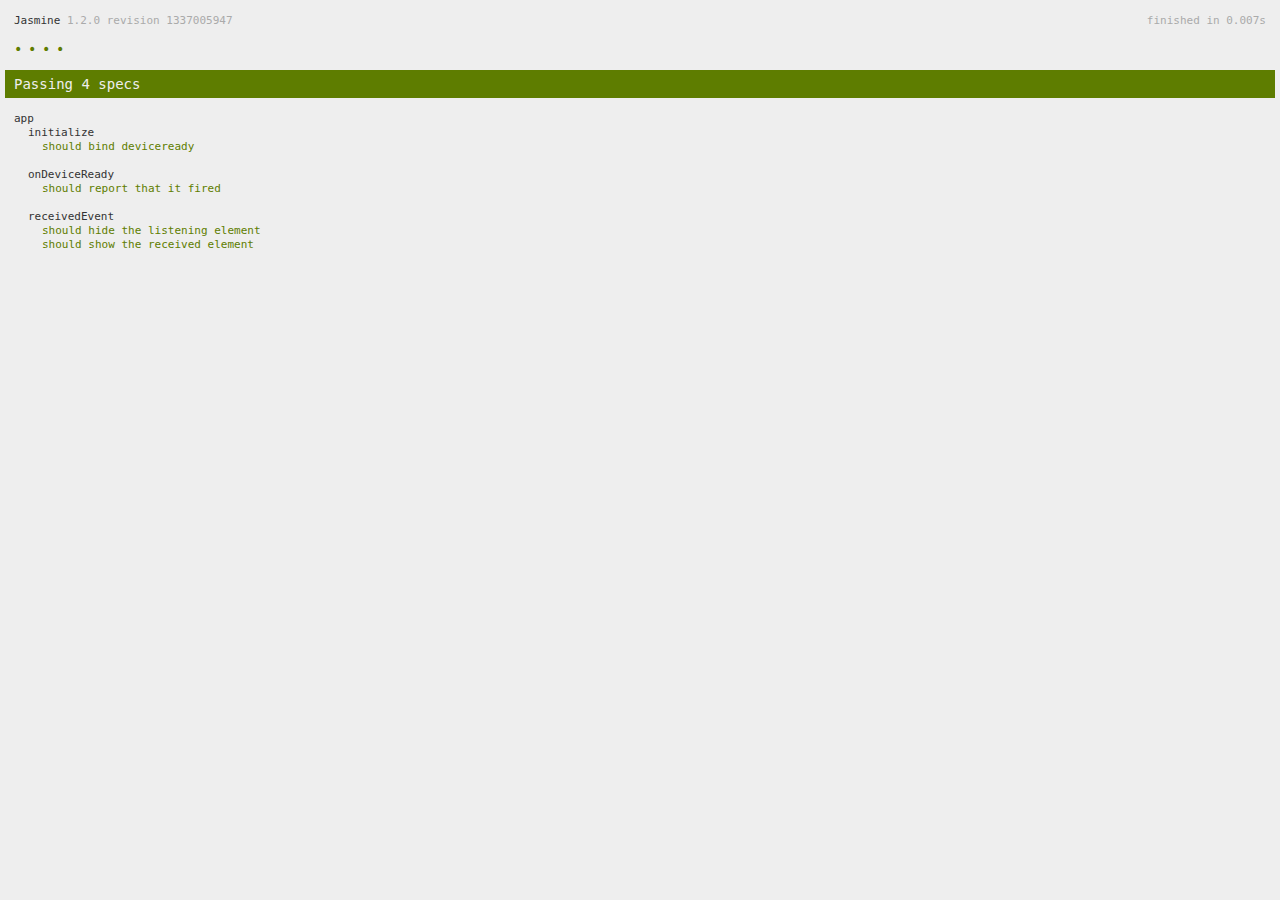
<file: spec.html>
<!DOCTYPE html>
<!--
    Licensed to the Apache Software Foundation (ASF) under one
    or more contributor license agreements.  See the NOTICE file
    distributed with this work for additional information
    regarding copyright ownership.  The ASF licenses this file
    to you under the Apache License, Version 2.0 (the
    "License"); you may not use this file except in compliance
    with the License.  You may obtain a copy of the License at

    http://www.apache.org/licenses/LICENSE-2.0

    Unless required by applicable law or agreed to in writing,
    software distributed under the License is distributed on an
    "AS IS" BASIS, WITHOUT WARRANTIES OR CONDITIONS OF ANY
     KIND, either express or implied.  See the License for the
    specific language governing permissions and limitations
    under the License.
-->
<html>
    <head>
        <title>Jasmine Spec Runner</title>

        <!-- jasmine source -->
        <link rel="shortcut icon" type="image/png" href="spec/lib/jasmine-1.2.0/jasmine_favicon.png">
        <link rel="stylesheet" type="text/css" href="spec/lib/jasmine-1.2.0/jasmine.css">
        <script type="text/javascript" src="spec/lib/jasmine-1.2.0/jasmine.js"></script>
        <script type="text/javascript" src="spec/lib/jasmine-1.2.0/jasmine-html.js"></script>

        <!-- include source files here... -->
        <script type="text/javascript" src="js/index.js"></script>

        <!-- include spec files here... -->
        <script type="text/javascript" src="spec/helper.js"></script>
        <script type="text/javascript" src="spec/index.js"></script>

        <script type="text/javascript">
            (function() {
                var jasmineEnv = jasmine.getEnv();
                jasmineEnv.updateInterval = 1000;

                var htmlReporter = new jasmine.HtmlReporter();

                jasmineEnv.addReporter(htmlReporter);

                jasmineEnv.specFilter = function(spec) {
                    return htmlReporter.specFilter(spec);
                };

                var currentWindowOnload = window.onload;

                window.onload = function() {
                    if (currentWindowOnload) {
                        currentWindowOnload();
                    }
                    execJasmine();
                };

                function execJasmine() {
                    jasmineEnv.execute();
                }
            })();
        </script>
    </head>
    <body>
        <div id="stage" style="display:none;"></div>
    </body>
</html>
</file>
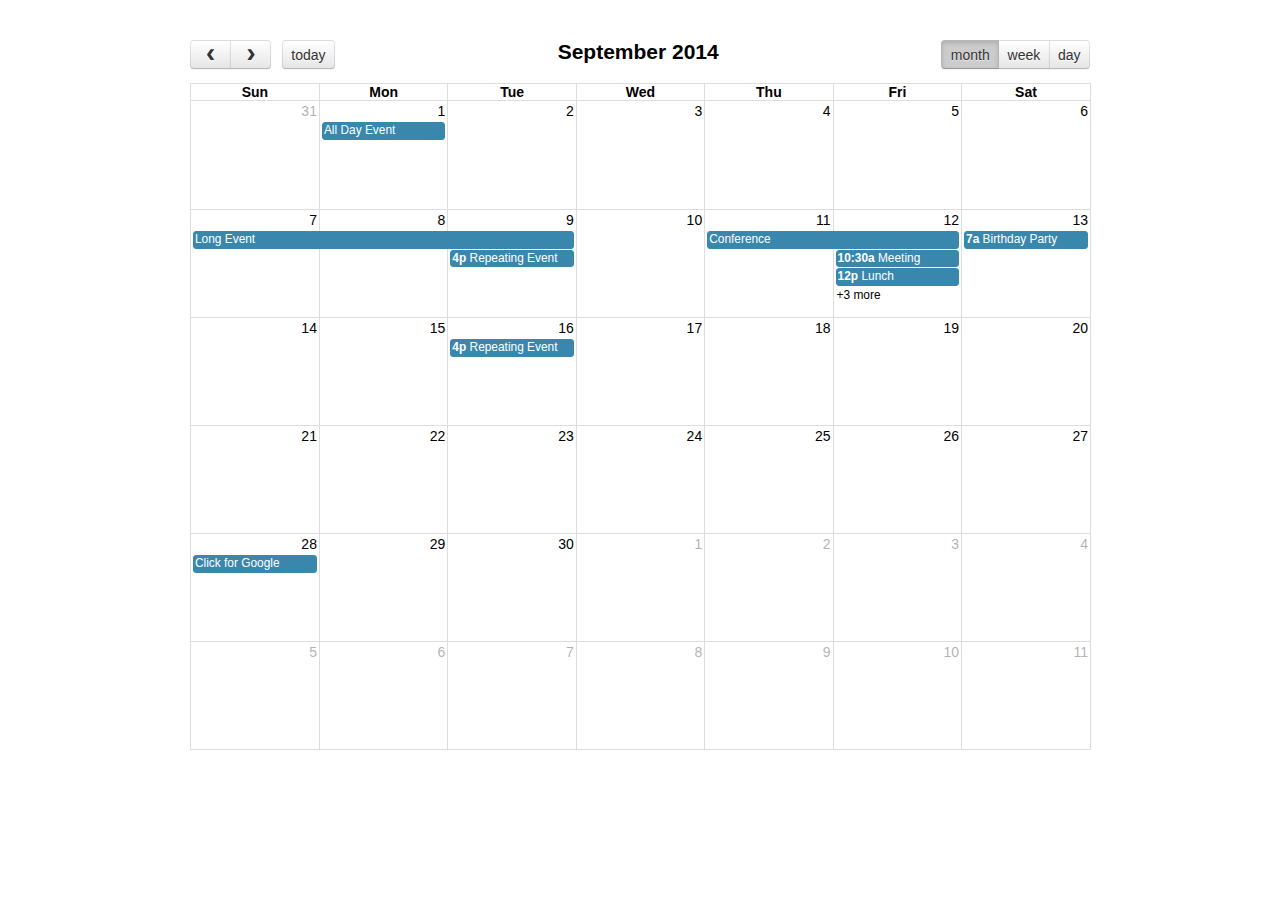
<file: global/plugins/fullcalendar/demos/agenda-views.html>
<!DOCTYPE html>
<html>
<head>
<meta charset='utf-8' />
<link href='../fullcalendar.css' rel='stylesheet' />
<link href='../fullcalendar.print.css' rel='stylesheet' media='print' />
<script src='../lib/moment.min.js'></script>
<script src='../lib/jquery.min.js'></script>
<script src='../fullcalendar.min.js'></script>
<script>

	$(document).ready(function() {
		
		$('#calendar').fullCalendar({
			header: {
				left: 'prev,next today',
				center: 'title',
				right: 'month,agendaWeek,agendaDay'
			},
			defaultDate: '2014-09-12',
			editable: true,
			eventLimit: true, // allow "more" link when too many events
			events: [
				{
					title: 'All Day Event',
					start: '2014-09-01'
				},
				{
					title: 'Long Event',
					start: '2014-09-07',
					end: '2014-09-10'
				},
				{
					id: 999,
					title: 'Repeating Event',
					start: '2014-09-09T16:00:00'
				},
				{
					id: 999,
					title: 'Repeating Event',
					start: '2014-09-16T16:00:00'
				},
				{
					title: 'Conference',
					start: '2014-09-11',
					end: '2014-09-13'
				},
				{
					title: 'Meeting',
					start: '2014-09-12T10:30:00',
					end: '2014-09-12T12:30:00'
				},
				{
					title: 'Lunch',
					start: '2014-09-12T12:00:00'
				},
				{
					title: 'Meeting',
					start: '2014-09-12T14:30:00'
				},
				{
					title: 'Happy Hour',
					start: '2014-09-12T17:30:00'
				},
				{
					title: 'Dinner',
					start: '2014-09-12T20:00:00'
				},
				{
					title: 'Birthday Party',
					start: '2014-09-13T07:00:00'
				},
				{
					title: 'Click for Google',
					url: 'http://google.com/',
					start: '2014-09-28'
				}
			]
		});
		
	});

</script>
<style>

	body {
		margin: 40px 10px;
		padding: 0;
		font-family: "Lucida Grande",Helvetica,Arial,Verdana,sans-serif;
		font-size: 14px;
	}

	#calendar {
		max-width: 900px;
		margin: 0 auto;
	}

</style>
</head>
<body>

	<div id='calendar'></div>

</body>
</html>
</file>
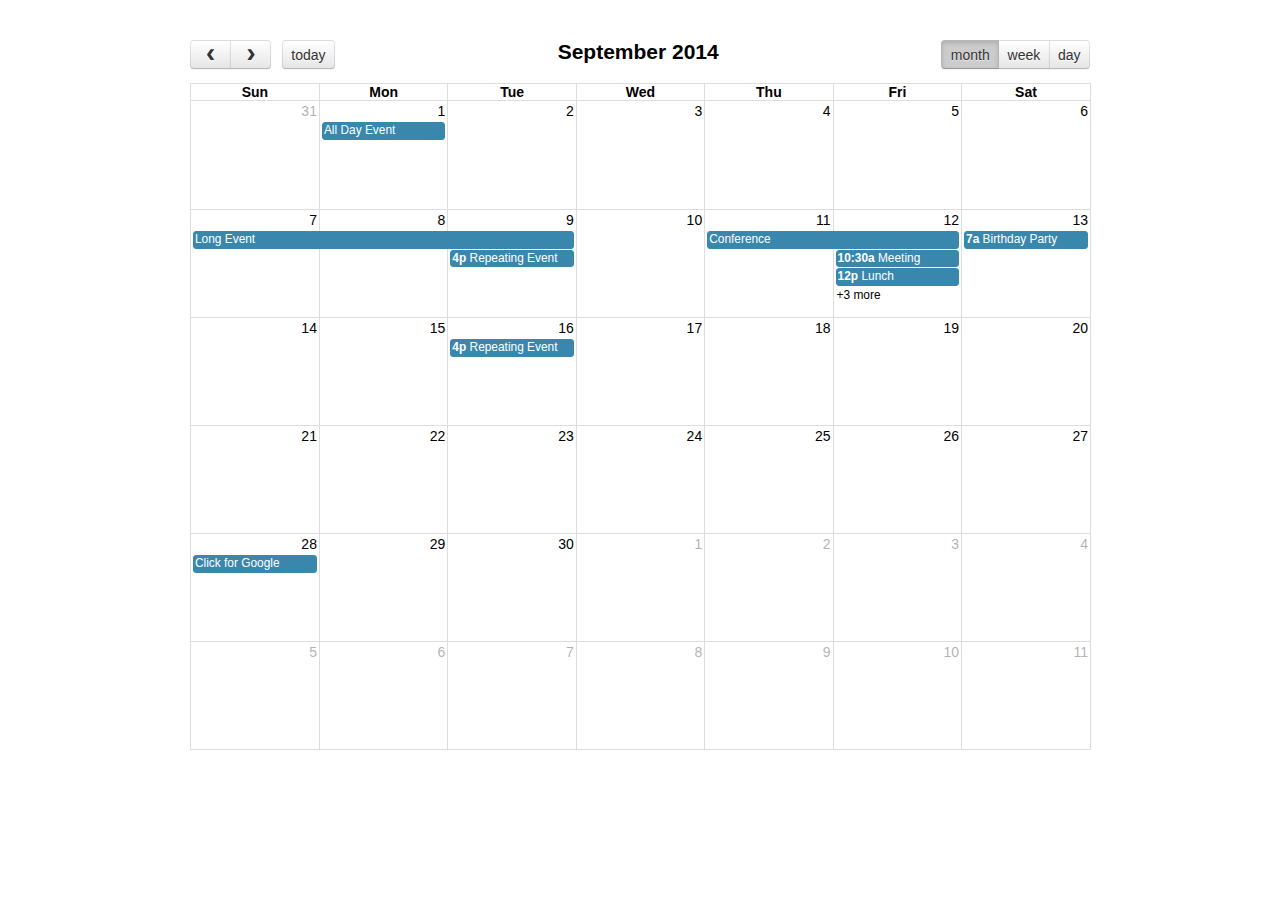
<file: global/plugins/fullcalendar/demos/basic-views.html>
<!DOCTYPE html>
<html>
<head>
<meta charset='utf-8' />
<link href='../fullcalendar.css' rel='stylesheet' />
<link href='../fullcalendar.print.css' rel='stylesheet' media='print' />
<script src='../lib/moment.min.js'></script>
<script src='../lib/jquery.min.js'></script>
<script src='../fullcalendar.min.js'></script>
<script>

	$(document).ready(function() {
		
		$('#calendar').fullCalendar({
			header: {
				left: 'prev,next today',
				center: 'title',
				right: 'month,basicWeek,basicDay'
			},
			defaultDate: '2014-09-12',
			editable: true,
			eventLimit: true, // allow "more" link when too many events
			events: [
				{
					title: 'All Day Event',
					start: '2014-09-01'
				},
				{
					title: 'Long Event',
					start: '2014-09-07',
					end: '2014-09-10'
				},
				{
					id: 999,
					title: 'Repeating Event',
					start: '2014-09-09T16:00:00'
				},
				{
					id: 999,
					title: 'Repeating Event',
					start: '2014-09-16T16:00:00'
				},
				{
					title: 'Conference',
					start: '2014-09-11',
					end: '2014-09-13'
				},
				{
					title: 'Meeting',
					start: '2014-09-12T10:30:00',
					end: '2014-09-12T12:30:00'
				},
				{
					title: 'Lunch',
					start: '2014-09-12T12:00:00'
				},
				{
					title: 'Meeting',
					start: '2014-09-12T14:30:00'
				},
				{
					title: 'Happy Hour',
					start: '2014-09-12T17:30:00'
				},
				{
					title: 'Dinner',
					start: '2014-09-12T20:00:00'
				},
				{
					title: 'Birthday Party',
					start: '2014-09-13T07:00:00'
				},
				{
					title: 'Click for Google',
					url: 'http://google.com/',
					start: '2014-09-28'
				}
			]
		});
		
	});

</script>
<style>

	body {
		margin: 40px 10px;
		padding: 0;
		font-family: "Lucida Grande",Helvetica,Arial,Verdana,sans-serif;
		font-size: 14px;
	}

	#calendar {
		max-width: 900px;
		margin: 0 auto;
	}

</style>
</head>
<body>

	<div id='calendar'></div>

</body>
</html>
</file>
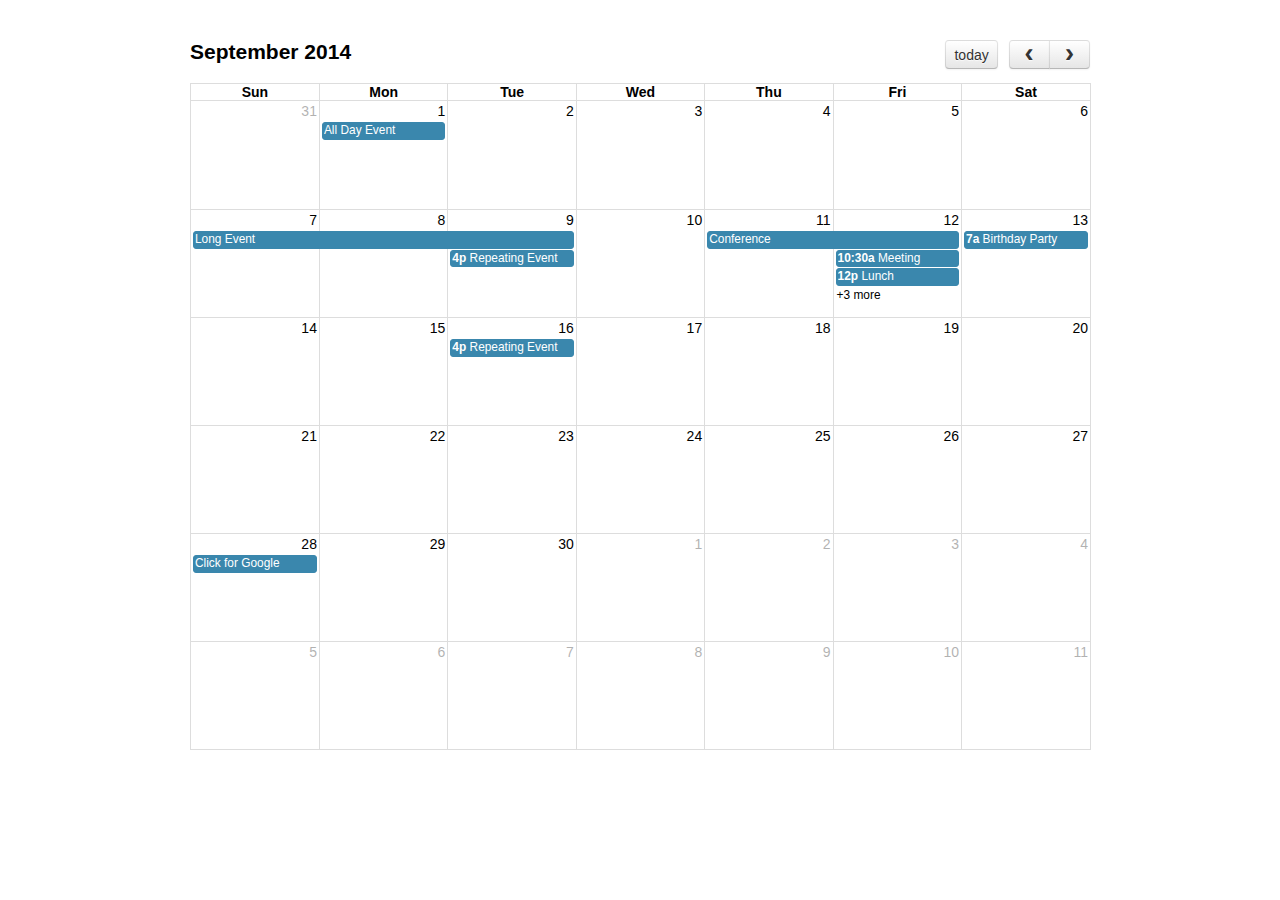
<file: global/plugins/fullcalendar/demos/default.html>
<!DOCTYPE html>
<html>
<head>
<meta charset='utf-8' />
<link href='../fullcalendar.css' rel='stylesheet' />
<link href='../fullcalendar.print.css' rel='stylesheet' media='print' />
<script src='../lib/moment.min.js'></script>
<script src='../lib/jquery.min.js'></script>
<script src='../fullcalendar.min.js'></script>
<script>

	$(document).ready(function() {

		$('#calendar').fullCalendar({
			defaultDate: '2014-09-12',
			editable: true,
			eventLimit: true, // allow "more" link when too many events
			events: [
				{
					title: 'All Day Event',
					start: '2014-09-01'
				},
				{
					title: 'Long Event',
					start: '2014-09-07',
					end: '2014-09-10'
				},
				{
					id: 999,
					title: 'Repeating Event',
					start: '2014-09-09T16:00:00'
				},
				{
					id: 999,
					title: 'Repeating Event',
					start: '2014-09-16T16:00:00'
				},
				{
					title: 'Conference',
					start: '2014-09-11',
					end: '2014-09-13'
				},
				{
					title: 'Meeting',
					start: '2014-09-12T10:30:00',
					end: '2014-09-12T12:30:00'
				},
				{
					title: 'Lunch',
					start: '2014-09-12T12:00:00'
				},
				{
					title: 'Meeting',
					start: '2014-09-12T14:30:00'
				},
				{
					title: 'Happy Hour',
					start: '2014-09-12T17:30:00'
				},
				{
					title: 'Dinner',
					start: '2014-09-12T20:00:00'
				},
				{
					title: 'Birthday Party',
					start: '2014-09-13T07:00:00'
				},
				{
					title: 'Click for Google',
					url: 'http://google.com/',
					start: '2014-09-28'
				}
			]
		});
		
	});

</script>
<style>

	body {
		margin: 40px 10px;
		padding: 0;
		font-family: "Lucida Grande",Helvetica,Arial,Verdana,sans-serif;
		font-size: 14px;
	}

	#calendar {
		max-width: 900px;
		margin: 0 auto;
	}

</style>
</head>
<body>

	<div id='calendar'></div>

</body>
</html>
</file>
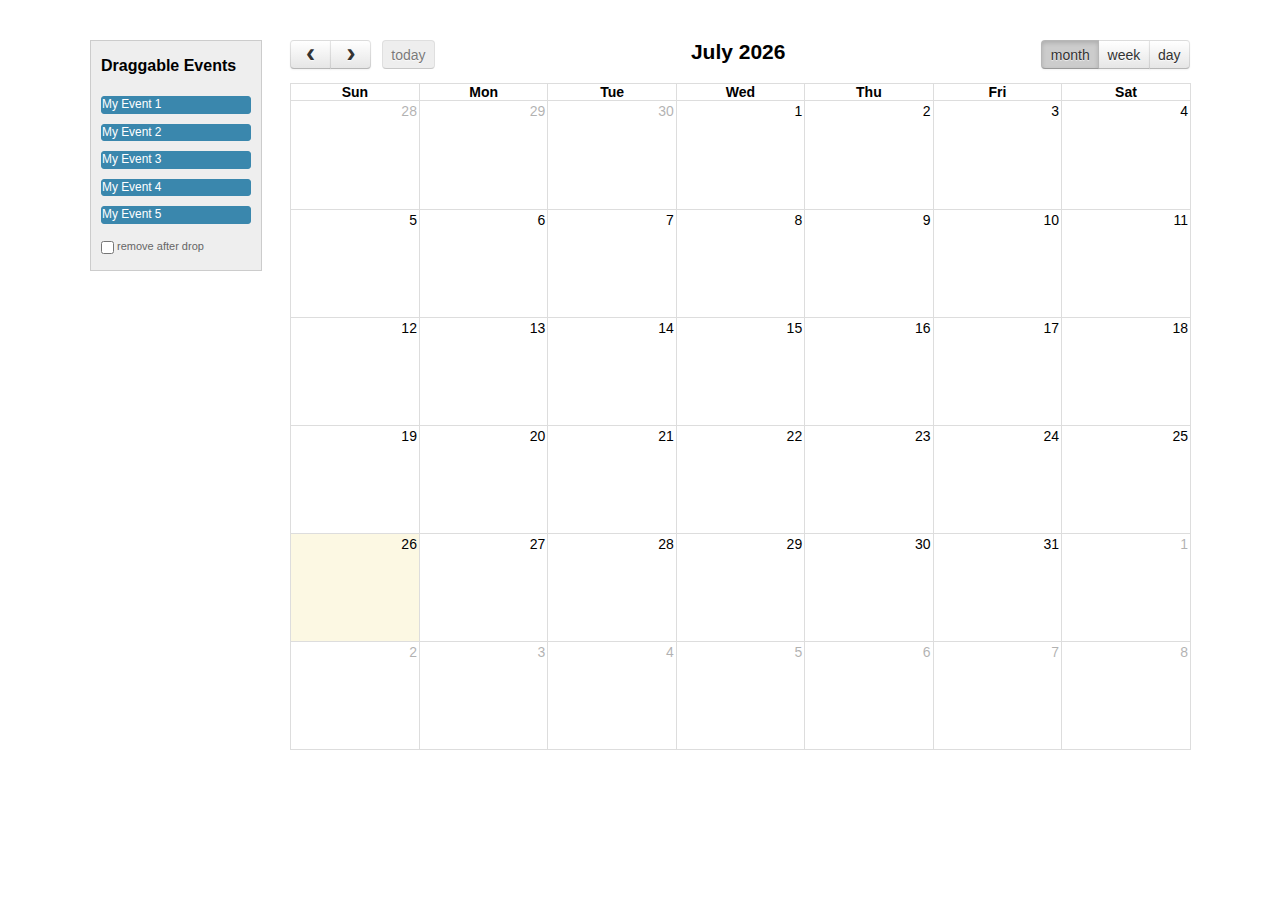
<file: global/plugins/fullcalendar/demos/external-dragging.html>
<!DOCTYPE html>
<html>
<head>
<meta charset='utf-8' />
<link href='../fullcalendar.css' rel='stylesheet' />
<link href='../fullcalendar.print.css' rel='stylesheet' media='print' />
<script src='../lib/moment.min.js'></script>
<script src='../lib/jquery.min.js'></script>
<script src='../lib/jquery-ui.custom.min.js'></script>
<script src='../fullcalendar.min.js'></script>
<script>

	$(document).ready(function() {
	
	
		/* initialize the external events
		-----------------------------------------------------------------*/
	
		$('#external-events .fc-event').each(function() {
		
			// create an Event Object (http://arshaw.com/fullcalendar/docs/event_data/Event_Object/)
			// it doesn't need to have a start or end
			var eventObject = {
				title: $.trim($(this).text()) // use the element's text as the event title
			};
			
			// store the Event Object in the DOM element so we can get to it later
			$(this).data('eventObject', eventObject);
			
			// make the event draggable using jQuery UI
			$(this).draggable({
				zIndex: 999,
				revert: true,      // will cause the event to go back to its
				revertDuration: 0  //  original position after the drag
			});
			
		});
	
	
		/* initialize the calendar
		-----------------------------------------------------------------*/
		
		$('#calendar').fullCalendar({
			header: {
				left: 'prev,next today',
				center: 'title',
				right: 'month,agendaWeek,agendaDay'
			},
			editable: true,
			droppable: true, // this allows things to be dropped onto the calendar !!!
			drop: function(date) { // this function is called when something is dropped
			
				// retrieve the dropped element's stored Event Object
				var originalEventObject = $(this).data('eventObject');
				
				// we need to copy it, so that multiple events don't have a reference to the same object
				var copiedEventObject = $.extend({}, originalEventObject);
				
				// assign it the date that was reported
				copiedEventObject.start = date;
				
				// render the event on the calendar
				// the last `true` argument determines if the event "sticks" (http://arshaw.com/fullcalendar/docs/event_rendering/renderEvent/)
				$('#calendar').fullCalendar('renderEvent', copiedEventObject, true);
				
				// is the "remove after drop" checkbox checked?
				if ($('#drop-remove').is(':checked')) {
					// if so, remove the element from the "Draggable Events" list
					$(this).remove();
				}
				
			}
		});
		
		
	});

</script>
<style>

	body {
		margin-top: 40px;
		text-align: center;
		font-size: 14px;
		font-family: "Lucida Grande",Helvetica,Arial,Verdana,sans-serif;
	}
		
	#wrap {
		width: 1100px;
		margin: 0 auto;
	}
		
	#external-events {
		float: left;
		width: 150px;
		padding: 0 10px;
		border: 1px solid #ccc;
		background: #eee;
		text-align: left;
	}
		
	#external-events h4 {
		font-size: 16px;
		margin-top: 0;
		padding-top: 1em;
	}
		
	#external-events .fc-event {
		margin: 10px 0;
		cursor: pointer;
	}
		
	#external-events p {
		margin: 1.5em 0;
		font-size: 11px;
		color: #666;
	}
		
	#external-events p input {
		margin: 0;
		vertical-align: middle;
	}

	#calendar {
		float: right;
		width: 900px;
	}

</style>
</head>
<body>
	<div id='wrap'>

		<div id='external-events'>
			<h4>Draggable Events</h4>
			<div class='fc-event'>My Event 1</div>
			<div class='fc-event'>My Event 2</div>
			<div class='fc-event'>My Event 3</div>
			<div class='fc-event'>My Event 4</div>
			<div class='fc-event'>My Event 5</div>
			<p>
				<input type='checkbox' id='drop-remove' />
				<label for='drop-remove'>remove after drop</label>
			</p>
		</div>

		<div id='calendar'></div>

		<div style='clear:both'></div>

	</div>
</body>
</html>
</file>
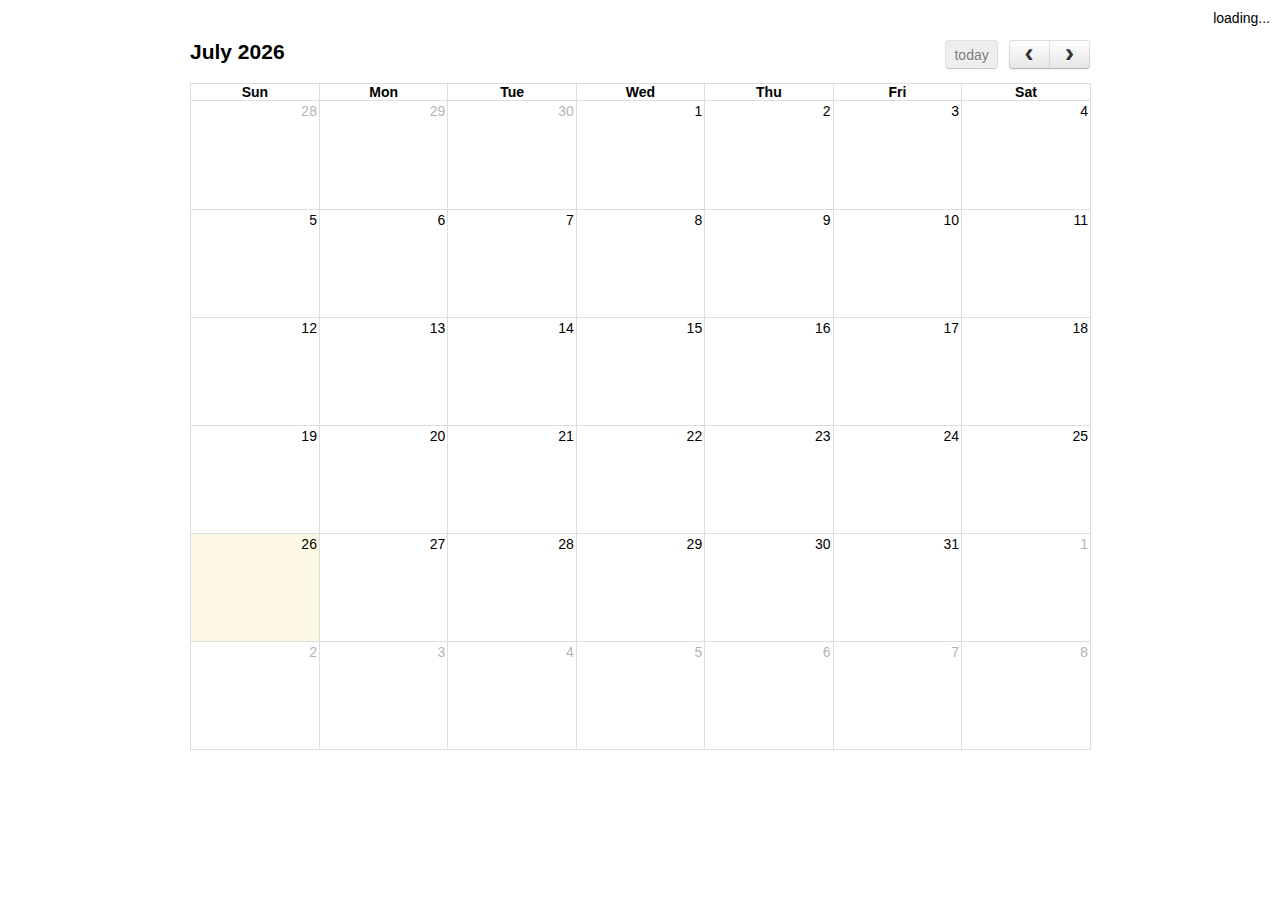
<file: global/plugins/fullcalendar/demos/gcal.html>
<!DOCTYPE html>
<html>
<head>
<meta charset='utf-8' />
<link href='../fullcalendar.css' rel='stylesheet' />
<link href='../fullcalendar.print.css' rel='stylesheet' media='print' />
<script src='../lib/moment.min.js'></script>
<script src='../lib/jquery.min.js'></script>
<script src='../fullcalendar.min.js'></script>
<script src='../gcal.js'></script>
<script>

	$(document).ready(function() {
	
		$('#calendar').fullCalendar({
		
			// US Holidays
			events: 'http://www.google.com/calendar/feeds/usa__en%40holiday.calendar.google.com/public/basic',
			
			eventClick: function(event) {
				// opens events in a popup window
				window.open(event.url, 'gcalevent', 'width=700,height=600');
				return false;
			},
			
			loading: function(bool) {
				$('#loading').toggle(bool);
			}
			
		});
		
	});

</script>
<style>

	body {
		margin: 40px 10px;
		padding: 0;
		font-family: "Lucida Grande",Helvetica,Arial,Verdana,sans-serif;
		font-size: 14px;
	}
		
	#loading {
		display: none;
		position: absolute;
		top: 10px;
		right: 10px;
	}

	#calendar {
		max-width: 900px;
		margin: 0 auto;
	}

</style>
</head>
<body>

	<div id='loading'>loading...</div>

	<div id='calendar'></div>

</body>
</html>
</file>
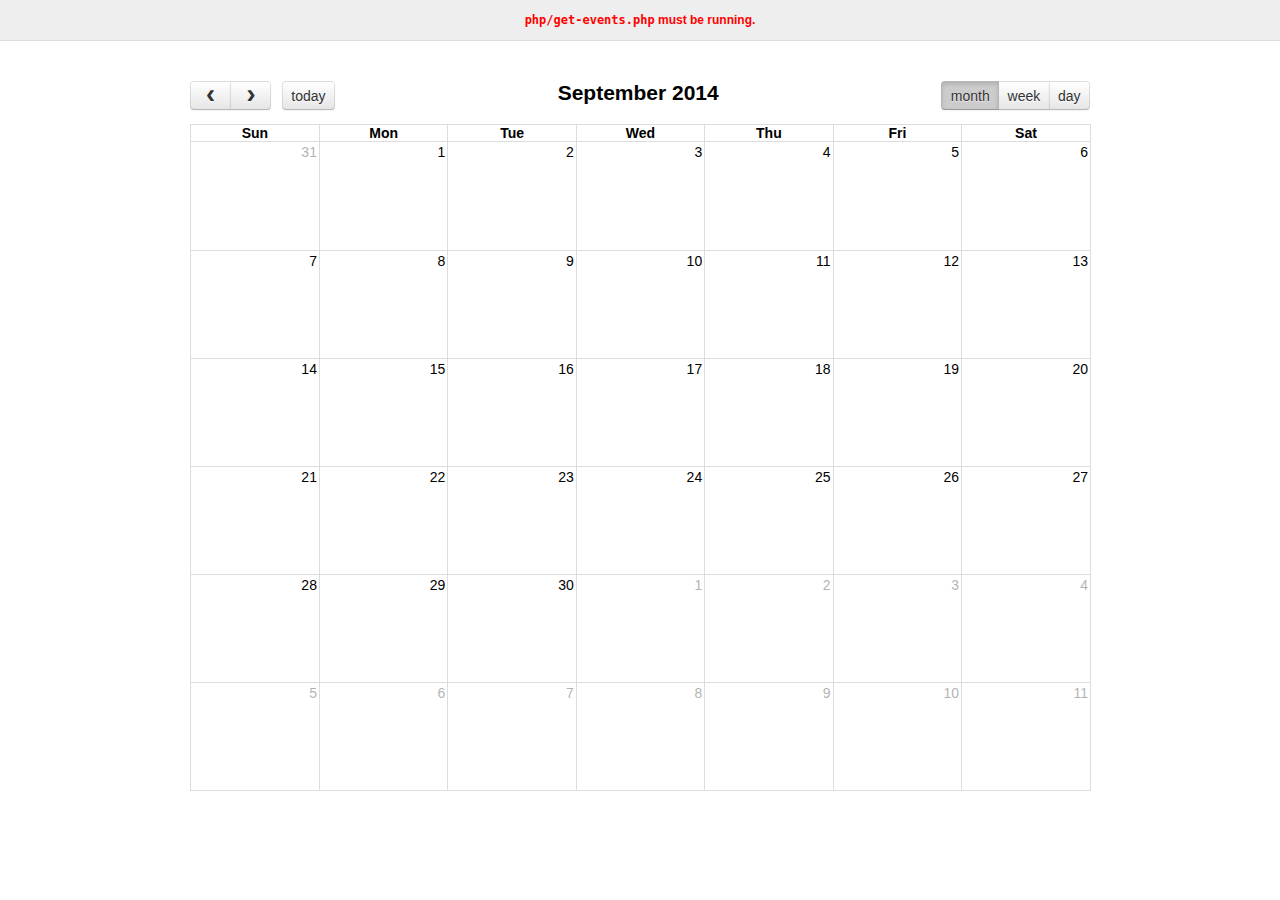
<file: global/plugins/fullcalendar/demos/json.html>
<!DOCTYPE html>
<html>
<head>
<meta charset='utf-8' />
<link href='../fullcalendar.css' rel='stylesheet' />
<link href='../fullcalendar.print.css' rel='stylesheet' media='print' />
<script src='../lib/moment.min.js'></script>
<script src='../lib/jquery.min.js'></script>
<script src='../fullcalendar.min.js'></script>
<script>

	$(document).ready(function() {
	
		$('#calendar').fullCalendar({
			header: {
				left: 'prev,next today',
				center: 'title',
				right: 'month,agendaWeek,agendaDay'
			},
			defaultDate: '2014-09-12',
			editable: true,
			eventLimit: true, // allow "more" link when too many events
			events: {
				url: 'php/get-events.php',
				error: function() {
					$('#script-warning').show();
				}
			},
			loading: function(bool) {
				$('#loading').toggle(bool);
			}
		});
		
	});

</script>
<style>

	body {
		margin: 0;
		padding: 0;
		font-family: "Lucida Grande",Helvetica,Arial,Verdana,sans-serif;
		font-size: 14px;
	}

	#script-warning {
		display: none;
		background: #eee;
		border-bottom: 1px solid #ddd;
		padding: 0 10px;
		line-height: 40px;
		text-align: center;
		font-weight: bold;
		font-size: 12px;
		color: red;
	}

	#loading {
		display: none;
		position: absolute;
		top: 10px;
		right: 10px;
	}

	#calendar {
		max-width: 900px;
		margin: 40px auto;
		padding: 0 10px;
	}

</style>
</head>
<body>

	<div id='script-warning'>
		<code>php/get-events.php</code> must be running.
	</div>

	<div id='loading'>loading...</div>

	<div id='calendar'></div>

</body>
</html>
</file>
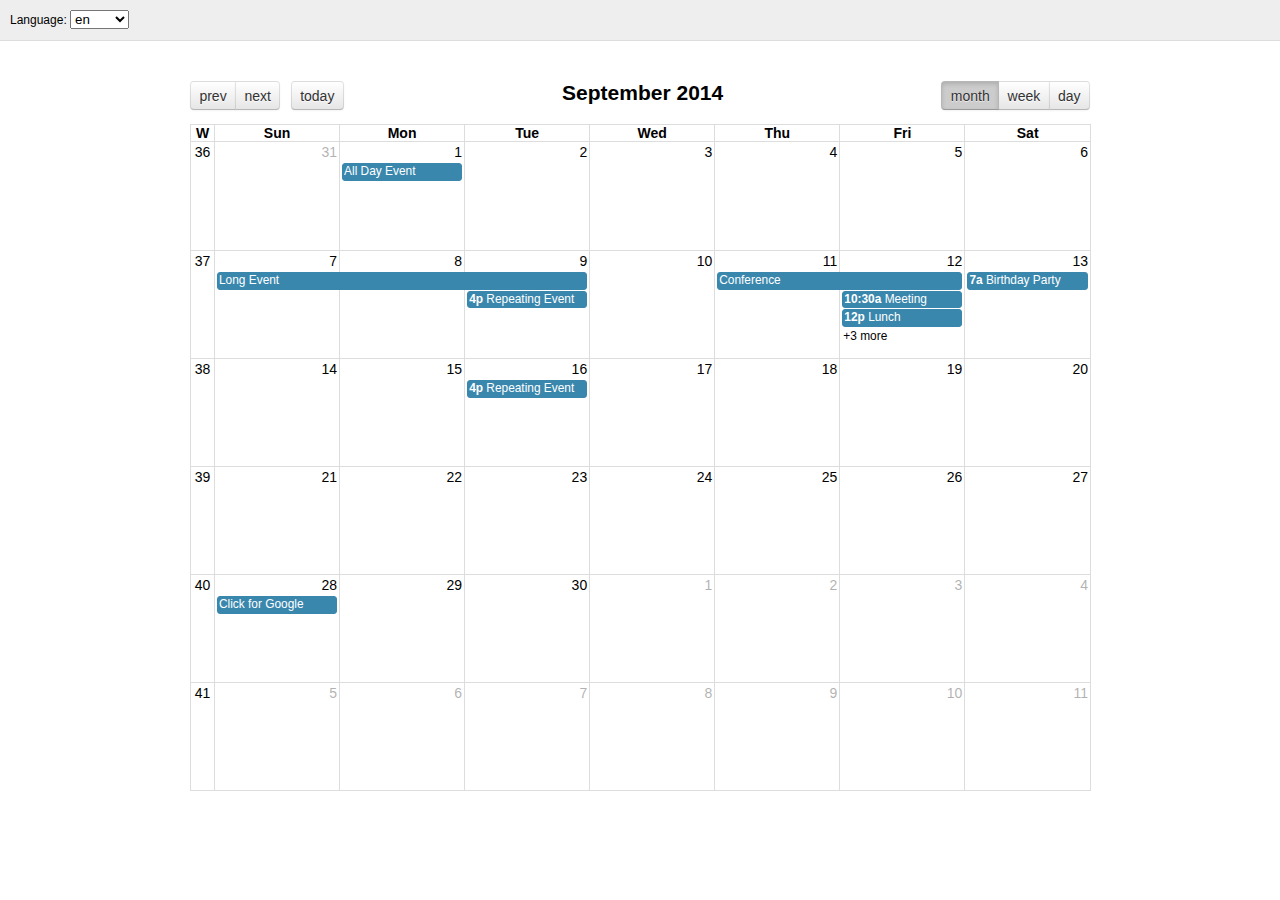
<file: global/plugins/fullcalendar/demos/languages.html>
<!DOCTYPE html>
<html>
<head>
<meta charset='utf-8' />
<link rel='stylesheet' href='../lib/cupertino/jquery-ui.min.css' />
<link href='../fullcalendar.css' rel='stylesheet' />
<link href='../fullcalendar.print.css' rel='stylesheet' media='print' />
<script src='../lib/moment.min.js'></script>
<script src='../lib/jquery.min.js'></script>
<script src='../fullcalendar.min.js'></script>
<script src='../lang-all.js'></script>
<script>

	$(document).ready(function() {
		var currentLangCode = 'en';

		// build the language selector's options
		$.each($.fullCalendar.langs, function(langCode) {
			$('#lang-selector').append(
				$('<option/>')
					.attr('value', langCode)
					.prop('selected', langCode == currentLangCode)
					.text(langCode)
			);
		});

		// rerender the calendar when the selected option changes
		$('#lang-selector').on('change', function() {
			if (this.value) {
				currentLangCode = this.value;
				$('#calendar').fullCalendar('destroy');
				renderCalendar();
			}
		});

		function renderCalendar() {
			$('#calendar').fullCalendar({
				header: {
					left: 'prev,next today',
					center: 'title',
					right: 'month,agendaWeek,agendaDay'
				},
				defaultDate: '2014-09-12',
				lang: currentLangCode,
				buttonIcons: false, // show the prev/next text
				weekNumbers: true,
				editable: true,
				eventLimit: true, // allow "more" link when too many events
				events: [
					{
						title: 'All Day Event',
						start: '2014-09-01'
					},
					{
						title: 'Long Event',
						start: '2014-09-07',
						end: '2014-09-10'
					},
					{
						id: 999,
						title: 'Repeating Event',
						start: '2014-09-09T16:00:00'
					},
					{
						id: 999,
						title: 'Repeating Event',
						start: '2014-09-16T16:00:00'
					},
					{
						title: 'Conference',
						start: '2014-09-11',
						end: '2014-09-13'
					},
					{
						title: 'Meeting',
						start: '2014-09-12T10:30:00',
						end: '2014-09-12T12:30:00'
					},
					{
						title: 'Lunch',
						start: '2014-09-12T12:00:00'
					},
					{
						title: 'Meeting',
						start: '2014-09-12T14:30:00'
					},
					{
						title: 'Happy Hour',
						start: '2014-09-12T17:30:00'
					},
					{
						title: 'Dinner',
						start: '2014-09-12T20:00:00'
					},
					{
						title: 'Birthday Party',
						start: '2014-09-13T07:00:00'
					},
					{
						title: 'Click for Google',
						url: 'http://google.com/',
						start: '2014-09-28'
					}
				]
			});
		}

		renderCalendar();
	});

</script>
<style>

	body {
		margin: 0;
		padding: 0;
		font-family: "Lucida Grande",Helvetica,Arial,Verdana,sans-serif;
		font-size: 14px;
	}

	#top {
		background: #eee;
		border-bottom: 1px solid #ddd;
		padding: 0 10px;
		line-height: 40px;
		font-size: 12px;
	}

	#calendar {
		max-width: 900px;
		margin: 40px auto;
		padding: 0 10px;
	}

</style>
</head>
<body>

	<div id='top'>

		Language:
		<select id='lang-selector'></select>

	</div>

	<div id='calendar'></div>

</body>
</html>
</file>
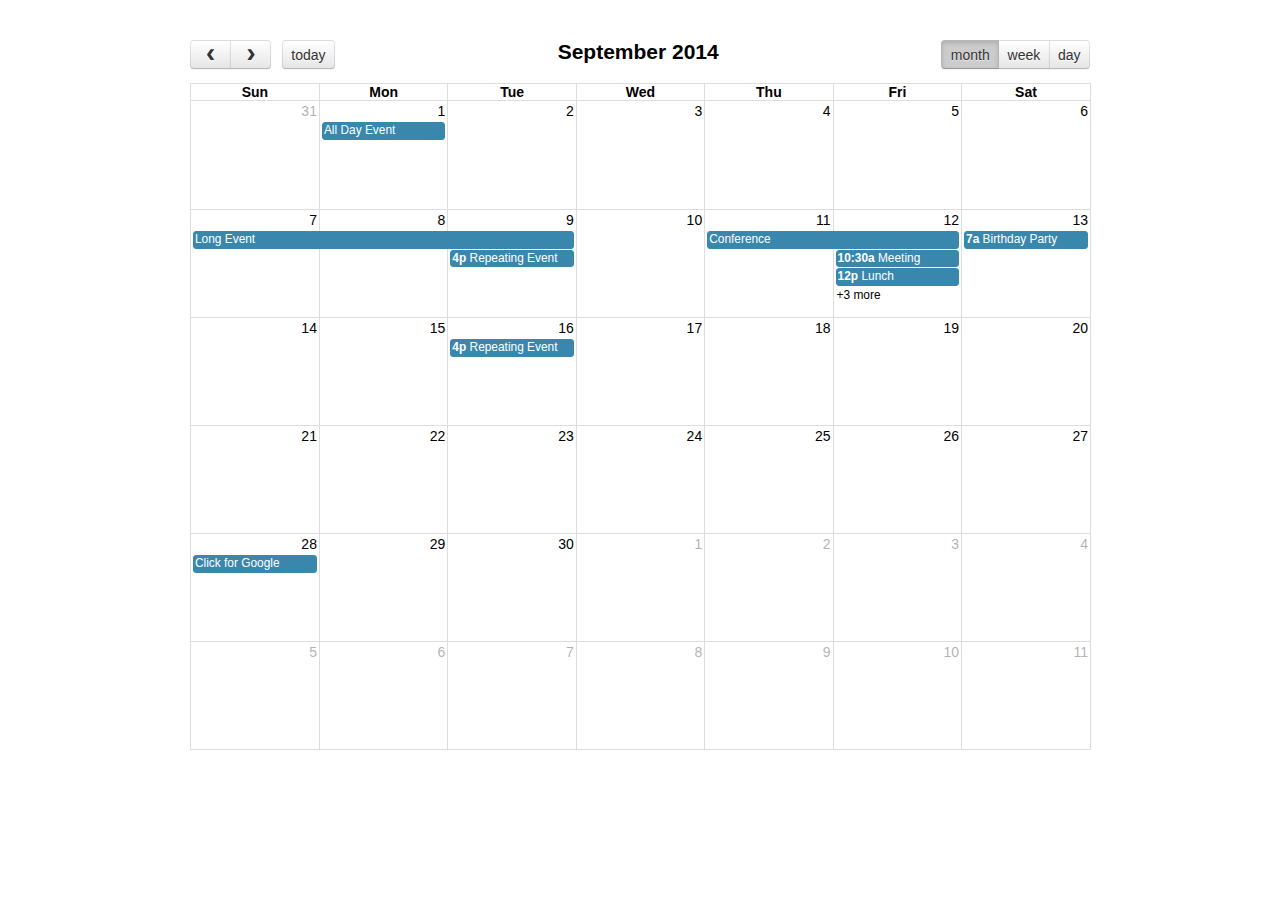
<file: global/plugins/fullcalendar/demos/selectable.html>
<!DOCTYPE html>
<html>
<head>
<meta charset='utf-8' />
<link href='../fullcalendar.css' rel='stylesheet' />
<link href='../fullcalendar.print.css' rel='stylesheet' media='print' />
<script src='../lib/moment.min.js'></script>
<script src='../lib/jquery.min.js'></script>
<script src='../fullcalendar.min.js'></script>
<script>

	$(document).ready(function() {
		
		$('#calendar').fullCalendar({
			header: {
				left: 'prev,next today',
				center: 'title',
				right: 'month,agendaWeek,agendaDay'
			},
			defaultDate: '2014-09-12',
			selectable: true,
			selectHelper: true,
			select: function(start, end) {
				var title = prompt('Event Title:');
				var eventData;
				if (title) {
					eventData = {
						title: title,
						start: start,
						end: end
					};
					$('#calendar').fullCalendar('renderEvent', eventData, true); // stick? = true
				}
				$('#calendar').fullCalendar('unselect');
			},
			editable: true,
			eventLimit: true, // allow "more" link when too many events
			events: [
				{
					title: 'All Day Event',
					start: '2014-09-01'
				},
				{
					title: 'Long Event',
					start: '2014-09-07',
					end: '2014-09-10'
				},
				{
					id: 999,
					title: 'Repeating Event',
					start: '2014-09-09T16:00:00'
				},
				{
					id: 999,
					title: 'Repeating Event',
					start: '2014-09-16T16:00:00'
				},
				{
					title: 'Conference',
					start: '2014-09-11',
					end: '2014-09-13'
				},
				{
					title: 'Meeting',
					start: '2014-09-12T10:30:00',
					end: '2014-09-12T12:30:00'
				},
				{
					title: 'Lunch',
					start: '2014-09-12T12:00:00'
				},
				{
					title: 'Meeting',
					start: '2014-09-12T14:30:00'
				},
				{
					title: 'Happy Hour',
					start: '2014-09-12T17:30:00'
				},
				{
					title: 'Dinner',
					start: '2014-09-12T20:00:00'
				},
				{
					title: 'Birthday Party',
					start: '2014-09-13T07:00:00'
				},
				{
					title: 'Click for Google',
					url: 'http://google.com/',
					start: '2014-09-28'
				}
			]
		});
		
	});

</script>
<style>

	body {
		margin: 40px 10px;
		padding: 0;
		font-family: "Lucida Grande",Helvetica,Arial,Verdana,sans-serif;
		font-size: 14px;
	}

	#calendar {
		max-width: 900px;
		margin: 0 auto;
	}

</style>
</head>
<body>

	<div id='calendar'></div>

</body>
</html>
</file>
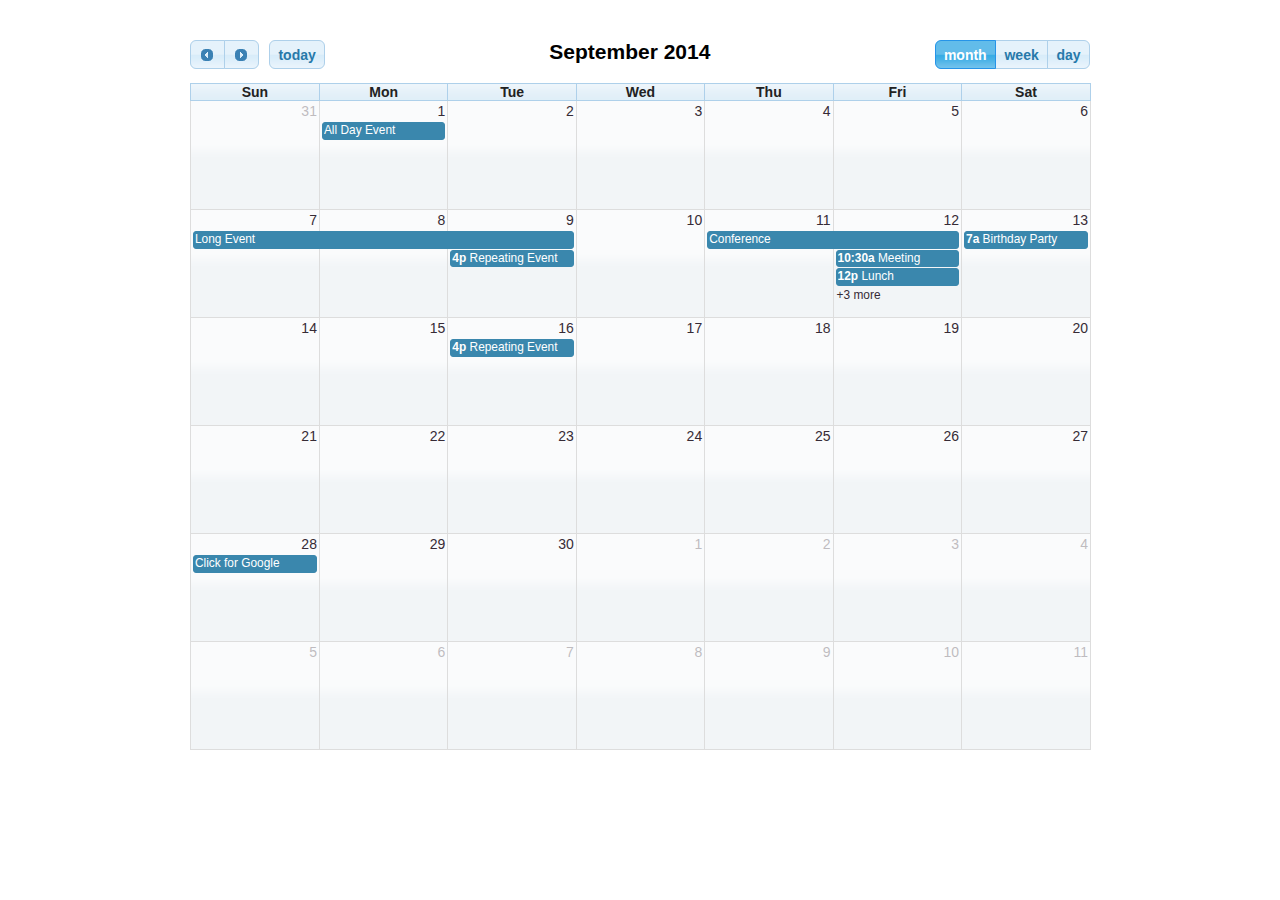
<file: global/plugins/fullcalendar/demos/theme.html>
<!DOCTYPE html>
<html>
<head>
<meta charset='utf-8' />
<link rel='stylesheet' href='../lib/cupertino/jquery-ui.min.css' />
<link href='../fullcalendar.css' rel='stylesheet' />
<link href='../fullcalendar.print.css' rel='stylesheet' media='print' />
<script src='../lib/moment.min.js'></script>
<script src='../lib/jquery.min.js'></script>
<script src='../fullcalendar.min.js'></script>
<script>

	$(document).ready(function() {

		$('#calendar').fullCalendar({
			theme: true,
			header: {
				left: 'prev,next today',
				center: 'title',
				right: 'month,agendaWeek,agendaDay'
			},
			defaultDate: '2014-09-12',
			editable: true,
			eventLimit: true, // allow "more" link when too many events
			events: [
				{
					title: 'All Day Event',
					start: '2014-09-01'
				},
				{
					title: 'Long Event',
					start: '2014-09-07',
					end: '2014-09-10'
				},
				{
					id: 999,
					title: 'Repeating Event',
					start: '2014-09-09T16:00:00'
				},
				{
					id: 999,
					title: 'Repeating Event',
					start: '2014-09-16T16:00:00'
				},
				{
					title: 'Conference',
					start: '2014-09-11',
					end: '2014-09-13'
				},
				{
					title: 'Meeting',
					start: '2014-09-12T10:30:00',
					end: '2014-09-12T12:30:00'
				},
				{
					title: 'Lunch',
					start: '2014-09-12T12:00:00'
				},
				{
					title: 'Meeting',
					start: '2014-09-12T14:30:00'
				},
				{
					title: 'Happy Hour',
					start: '2014-09-12T17:30:00'
				},
				{
					title: 'Dinner',
					start: '2014-09-12T20:00:00'
				},
				{
					title: 'Birthday Party',
					start: '2014-09-13T07:00:00'
				},
				{
					title: 'Click for Google',
					url: 'http://google.com/',
					start: '2014-09-28'
				}
			]
		});
		
	});

</script>
<style>

	body {
		margin: 40px 10px;
		padding: 0;
		font-family: "Lucida Grande",Helvetica,Arial,Verdana,sans-serif;
		font-size: 14px;
	}

	#calendar {
		max-width: 900px;
		margin: 0 auto;
	}

</style>
</head>
<body>

	<div id='calendar'></div>

</body>
</html>
</file>
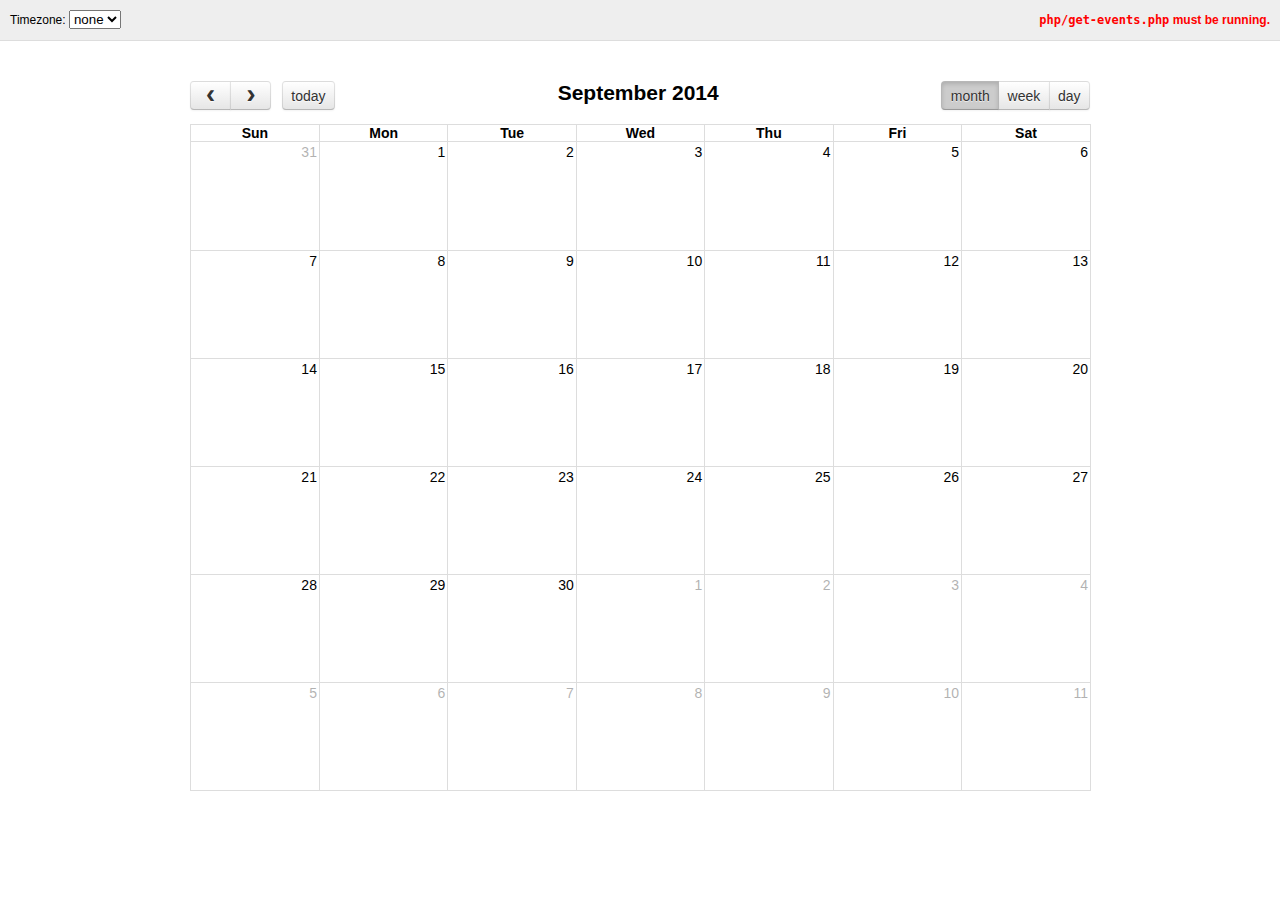
<file: global/plugins/fullcalendar/demos/timezones.html>
<!DOCTYPE html>
<html>
<head>
<meta charset='utf-8' />
<link href='../fullcalendar.css' rel='stylesheet' />
<link href='../fullcalendar.print.css' rel='stylesheet' media='print' />
<script src='../lib/moment.min.js'></script>
<script src='../lib/jquery.min.js'></script>
<script src='../fullcalendar.min.js'></script>
<script>

	$(document).ready(function() {
		var currentTimezone = false;

		// load the list of available timezones
		$.getJSON('php/get-timezones.php', function(timezones) {
			$.each(timezones, function(i, timezone) {
				if (timezone != 'UTC') { // UTC is already in the list
					$('#timezone-selector').append(
						$("<option/>").text(timezone).attr('value', timezone)
					);
				}
			});
		});

		// when the timezone selector changes, rerender the calendar
		$('#timezone-selector').on('change', function() {
			currentTimezone = this.value || false;
			$('#calendar').fullCalendar('destroy');
			renderCalendar();
		});

		function renderCalendar() {
			$('#calendar').fullCalendar({
				header: {
					left: 'prev,next today',
					center: 'title',
					right: 'month,agendaWeek,agendaDay'
				},
				defaultDate: '2014-09-12',
				timezone: currentTimezone,
				editable: true,
				eventLimit: true, // allow "more" link when too many events
				events: {
					url: 'php/get-events.php',
					error: function() {
						$('#script-warning').show();
					}
				},
				loading: function(bool) {
					$('#loading').toggle(bool);
				},
				eventRender: function(event, el) {
					// render the timezone offset below the event title
					if (event.start.hasZone()) {
						el.find('.fc-title').after(
							$('<div class="tzo"/>').text(event.start.format('Z'))
						);
					}
				}
			});
		}

		renderCalendar();
	});

</script>
<style>

	body {
		margin: 0;
		padding: 0;
		font-family: "Lucida Grande",Helvetica,Arial,Verdana,sans-serif;
		font-size: 14px;
	}

	#top {
		background: #eee;
		border-bottom: 1px solid #ddd;
		padding: 0 10px;
		line-height: 40px;
		font-size: 12px;
	}
	.left { float: left }
	.right { float: right }
	.clear { clear: both }

	#script-warning, #loading { display: none }
	#script-warning { font-weight: bold; color: red }

	#calendar {
		max-width: 900px;
		margin: 40px auto;
		padding: 0 10px;
	}

	.tzo {
		color: #000;
	}

</style>
</head>
<body>

	<div id='top'>

		<div class='left'>
			Timezone:
			<select id='timezone-selector'>
				<option value='' selected>none</option>
				<option value='local'>local</option>
				<option value='UTC'>UTC</option>
			</select>
		</div>

		<div class='right'>
			<span id='loading'>loading...</span>
			<span id='script-warning'><code>php/get-events.php</code> must be running.</span>
		</div>

		<div class='clear'></div>

	</div>

	<div id='calendar'></div>

</body>
</html>
</file>
<file: spec/lib/jasmine-1.2.0/jasmine.css>
body { background-color: #eeeeee; padding: 0; margin: 5px; overflow-y: scroll; }

#HTMLReporter { font-size: 11px; font-family: Monaco, "Lucida Console", monospace; line-height: 14px; color: #333333; }
#HTMLReporter a { text-decoration: none; }
#HTMLReporter a:hover { text-decoration: underline; }
#HTMLReporter p, #HTMLReporter h1, #HTMLReporter h2, #HTMLReporter h3, #HTMLReporter h4, #HTMLReporter h5, #HTMLReporter h6 { margin: 0; line-height: 14px; }
#HTMLReporter .banner, #HTMLReporter .symbolSummary, #HTMLReporter .summary, #HTMLReporter .resultMessage, #HTMLReporter .specDetail .description, #HTMLReporter .alert .bar, #HTMLReporter .stackTrace { padding-left: 9px; padding-right: 9px; }
#HTMLReporter #jasmine_content { position: fixed; right: 100%; }
#HTMLReporter .version { color: #aaaaaa; }
#HTMLReporter .banner { margin-top: 14px; }
#HTMLReporter .duration { color: #aaaaaa; float: right; }
#HTMLReporter .symbolSummary { overflow: hidden; *zoom: 1; margin: 14px 0; }
#HTMLReporter .symbolSummary li { display: block; float: left; height: 7px; width: 14px; margin-bottom: 7px; font-size: 16px; }
#HTMLReporter .symbolSummary li.passed { font-size: 14px; }
#HTMLReporter .symbolSummary li.passed:before { color: #5e7d00; content: "\02022"; }
#HTMLReporter .symbolSummary li.failed { line-height: 9px; }
#HTMLReporter .symbolSummary li.failed:before { color: #b03911; content: "x"; font-weight: bold; margin-left: -1px; }
#HTMLReporter .symbolSummary li.skipped { font-size: 14px; }
#HTMLReporter .symbolSummary li.skipped:before { color: #bababa; content: "\02022"; }
#HTMLReporter .symbolSummary li.pending { line-height: 11px; }
#HTMLReporter .symbolSummary li.pending:before { color: #aaaaaa; content: "-"; }
#HTMLReporter .bar { line-height: 28px; font-size: 14px; display: block; color: #eee; }
#HTMLReporter .runningAlert { background-color: #666666; }
#HTMLReporter .skippedAlert { background-color: #aaaaaa; }
#HTMLReporter .skippedAlert:first-child { background-color: #333333; }
#HTMLReporter .skippedAlert:hover { text-decoration: none; color: white; text-decoration: underline; }
#HTMLReporter .passingAlert { background-color: #a6b779; }
#HTMLReporter .passingAlert:first-child { background-color: #5e7d00; }
#HTMLReporter .failingAlert { background-color: #cf867e; }
#HTMLReporter .failingAlert:first-child { background-color: #b03911; }
#HTMLReporter .results { margin-top: 14px; }
#HTMLReporter #details { display: none; }
#HTMLReporter .resultsMenu, #HTMLReporter .resultsMenu a { background-color: #fff; color: #333333; }
#HTMLReporter.showDetails .summaryMenuItem { font-weight: normal; text-decoration: inherit; }
#HTMLReporter.showDetails .summaryMenuItem:hover { text-decoration: underline; }
#HTMLReporter.showDetails .detailsMenuItem { font-weight: bold; text-decoration: underline; }
#HTMLReporter.showDetails .summary { display: none; }
#HTMLReporter.showDetails #details { display: block; }
#HTMLReporter .summaryMenuItem { font-weight: bold; text-decoration: underline; }
#HTMLReporter .summary { margin-top: 14px; }
#HTMLReporter .summary .suite .suite, #HTMLReporter .summary .specSummary { margin-left: 14px; }
#HTMLReporter .summary .specSummary.passed a { color: #5e7d00; }
#HTMLReporter .summary .specSummary.failed a { color: #b03911; }
#HTMLReporter .description + .suite { margin-top: 0; }
#HTMLReporter .suite { margin-top: 14px; }
#HTMLReporter .suite a { color: #333333; }
#HTMLReporter #details .specDetail { margin-bottom: 28px; }
#HTMLReporter #details .specDetail .description { display: block; color: white; background-color: #b03911; }
#HTMLReporter .resultMessage { padding-top: 14px; color: #333333; }
#HTMLReporter .resultMessage span.result { display: block; }
#HTMLReporter .stackTrace { margin: 5px 0 0 0; max-height: 224px; overflow: auto; line-height: 18px; color: #666666; border: 1px solid #ddd; background: white; white-space: pre; }

#TrivialReporter { padding: 8px 13px; position: absolute; top: 0; bottom: 0; left: 0; right: 0; overflow-y: scroll; background-color: white; font-family: "Helvetica Neue Light", "Lucida Grande", "Calibri", "Arial", sans-serif; /*.resultMessage {*/ /*white-space: pre;*/ /*}*/ }
#TrivialReporter a:visited, #TrivialReporter a { color: #303; }
#TrivialReporter a:hover, #TrivialReporter a:active { color: blue; }
#TrivialReporter .run_spec { float: right; padding-right: 5px; font-size: .8em; text-decoration: none; }
#TrivialReporter .banner { color: #303; background-color: #fef; padding: 5px; }
#TrivialReporter .logo { float: left; font-size: 1.1em; padding-left: 5px; }
#TrivialReporter .logo .version { font-size: .6em; padding-left: 1em; }
#TrivialReporter .runner.running { background-color: yellow; }
#TrivialReporter .options { text-align: right; font-size: .8em; }
#TrivialReporter .suite { border: 1px outset gray; margin: 5px 0; padding-left: 1em; }
#TrivialReporter .suite .suite { margin: 5px; }
#TrivialReporter .suite.passed { background-color: #dfd; }
#TrivialReporter .suite.failed { background-color: #fdd; }
#TrivialReporter .spec { margin: 5px; padding-left: 1em; clear: both; }
#TrivialReporter .spec.failed, #TrivialReporter .spec.passed, #TrivialReporter .spec.skipped { padding-bottom: 5px; border: 1px solid gray; }
#TrivialReporter .spec.failed { background-color: #fbb; border-color: red; }
#TrivialReporter .spec.passed { background-color: #bfb; border-color: green; }
#TrivialReporter .spec.skipped { background-color: #bbb; }
#TrivialReporter .messages { border-left: 1px dashed gray; padding-left: 1em; padding-right: 1em; }
#TrivialReporter .passed { background-color: #cfc; display: none; }
#TrivialReporter .failed { background-color: #fbb; }
#TrivialReporter .skipped { color: #777; background-color: #eee; display: none; }
#TrivialReporter .resultMessage span.result { display: block; line-height: 2em; color: black; }
#TrivialReporter .resultMessage .mismatch { color: black; }
#TrivialReporter .stackTrace { white-space: pre; font-size: .8em; margin-left: 10px; max-height: 5em; overflow: auto; border: 1px inset red; padding: 1em; background: #eef; }
#TrivialReporter .finished-at { padding-left: 1em; font-size: .6em; }
#TrivialReporter.show-passed .passed, #TrivialReporter.show-skipped .skipped { display: block; }
#TrivialReporter #jasmine_content { position: fixed; right: 100%; }
#TrivialReporter .runner { border: 1px solid gray; display: block; margin: 5px 0; padding: 2px 0 2px 10px; }
</file>
<file: global/plugins/fullcalendar/fullcalendar.css>
/*!
 * FullCalendar v2.1.1 Stylesheet
 * Docs & License: http://arshaw.com/fullcalendar/
 * (c) 2013 Adam Shaw
 */


.fc {
	direction: ltr;
	text-align: left;
}

.fc-rtl {
	text-align: right;
}

body .fc { /* extra precedence to overcome jqui */
	font-size: 1em;
}


/* Colors
--------------------------------------------------------------------------------------------------*/

.fc-unthemed th,
.fc-unthemed td,
.fc-unthemed hr,
.fc-unthemed thead,
.fc-unthemed tbody,
.fc-unthemed .fc-row,
.fc-unthemed .fc-popover {
	border-color: #ddd;
}

.fc-unthemed .fc-popover {
	background-color: #fff;
}

.fc-unthemed hr,
.fc-unthemed .fc-popover .fc-header {
	background: #eee;
}

.fc-unthemed .fc-popover .fc-header .fc-close {
	color: #666;
}

.fc-unthemed .fc-today {
	background: #fcf8e3;
}

.fc-highlight { /* when user is selecting cells */
	background: #bce8f1;
	opacity: .3;
	filter: alpha(opacity=30); /* for IE */
}


/* Icons (inline elements with styled text that mock arrow icons)
--------------------------------------------------------------------------------------------------*/

.fc-icon {
	display: inline-block;
	font-size: 2em;
	line-height: .5em;
	height: .5em; /* will make the total height 1em */
	font-family: "Courier New", Courier, monospace;
}

.fc-icon-left-single-arrow:after {
	content: "\02039";
	font-weight: bold;
}

.fc-icon-right-single-arrow:after {
	content: "\0203A";
	font-weight: bold;
}

.fc-icon-left-double-arrow:after {
	content: "\000AB";
}

.fc-icon-right-double-arrow:after {
	content: "\000BB";
}

.fc-icon-x:after {
	content: "\000D7";
}


/* Buttons (styled <button> tags, normalized to work cross-browser)
--------------------------------------------------------------------------------------------------*/

.fc button {
	/* force height to include the border and padding */
	-moz-box-sizing: border-box;
	-webkit-box-sizing: border-box;
	box-sizing: border-box;

	/* dimensions */
	margin: 0;
	height: 2.1em;
	padding: 0 .6em;

	/* text & cursor */
	font-size: 1em; /* normalize */
	white-space: nowrap;
	cursor: pointer;
}

/* Firefox has an annoying inner border */
.fc button::-moz-focus-inner { margin: 0; padding: 0; }
	
.fc-state-default { /* non-theme */
	border: 1px solid;
}

.fc-state-default.fc-corner-left { /* non-theme */
	border-top-left-radius: 4px;
	border-bottom-left-radius: 4px;
}

.fc-state-default.fc-corner-right { /* non-theme */
	border-top-right-radius: 4px;
	border-bottom-right-radius: 4px;
}

/* icons in buttons */

.fc button .fc-icon { /* non-theme */
	position: relative;
	top: .05em; /* seems to be a good adjustment across browsers */
	margin: 0 .1em;
}
	
/*
  button states
  borrowed from twitter bootstrap (http://twitter.github.com/bootstrap/)
*/

.fc-state-default {
	background-color: #f5f5f5;
	background-image: -moz-linear-gradient(top, #ffffff, #e6e6e6);
	background-image: -webkit-gradient(linear, 0 0, 0 100%, from(#ffffff), to(#e6e6e6));
	background-image: -webkit-linear-gradient(top, #ffffff, #e6e6e6);
	background-image: -o-linear-gradient(top, #ffffff, #e6e6e6);
	background-image: linear-gradient(to bottom, #ffffff, #e6e6e6);
	background-repeat: repeat-x;
	border-color: #e6e6e6 #e6e6e6 #bfbfbf;
	border-color: rgba(0, 0, 0, 0.1) rgba(0, 0, 0, 0.1) rgba(0, 0, 0, 0.25);
	color: #333;
	text-shadow: 0 1px 1px rgba(255, 255, 255, 0.75);
	box-shadow: inset 0 1px 0 rgba(255, 255, 255, 0.2), 0 1px 2px rgba(0, 0, 0, 0.05);
}

.fc-state-hover,
.fc-state-down,
.fc-state-active,
.fc-state-disabled {
	color: #333333;
	background-color: #e6e6e6;
}

.fc-state-hover {
	color: #333333;
	text-decoration: none;
	background-position: 0 -15px;
	-webkit-transition: background-position 0.1s linear;
	   -moz-transition: background-position 0.1s linear;
	     -o-transition: background-position 0.1s linear;
	        transition: background-position 0.1s linear;
}

.fc-state-down,
.fc-state-active {
	background-color: #cccccc;
	background-image: none;
	box-shadow: inset 0 2px 4px rgba(0, 0, 0, 0.15), 0 1px 2px rgba(0, 0, 0, 0.05);
}

.fc-state-disabled {
	cursor: default;
	background-image: none;
	opacity: 0.65;
	filter: alpha(opacity=65);
	box-shadow: none;
}


/* Buttons Groups
--------------------------------------------------------------------------------------------------*/

.fc-button-group {
	display: inline-block;
}

/*
every button that is not first in a button group should scootch over one pixel and cover the
previous button's border...
*/

.fc .fc-button-group > * { /* extra precedence b/c buttons have margin set to zero */
	float: left;
	margin: 0 0 0 -1px;
}

.fc .fc-button-group > :first-child { /* same */
	margin-left: 0;
}


/* Popover
--------------------------------------------------------------------------------------------------*/

.fc-popover {
	position: absolute;
	box-shadow: 0 2px 6px rgba(0,0,0,.15);
}

.fc-popover .fc-header {
	padding: 2px 4px;
}

.fc-popover .fc-header .fc-title {
	margin: 0 2px;
}

.fc-popover .fc-header .fc-close {
	cursor: pointer;
}

.fc-ltr .fc-popover .fc-header .fc-title,
.fc-rtl .fc-popover .fc-header .fc-close {
	float: left;
}

.fc-rtl .fc-popover .fc-header .fc-title,
.fc-ltr .fc-popover .fc-header .fc-close {
	float: right;
}

/* unthemed */

.fc-unthemed .fc-popover {
	border-width: 1px;
	border-style: solid;
}

.fc-unthemed .fc-popover .fc-header .fc-close {
	font-size: 25px;
	margin-top: 4px;
}

/* jqui themed */

.fc-popover > .ui-widget-header + .ui-widget-content {
	border-top: 0; /* where they meet, let the header have the border */
}


/* Misc Reusable Components
--------------------------------------------------------------------------------------------------*/

.fc hr {
	height: 0;
	margin: 0;
	padding: 0 0 2px; /* height is unreliable across browsers, so use padding */
	border-style: solid;
	border-width: 1px 0;
}

.fc-clear {
	clear: both;
}

.fc-bg,
.fc-highlight-skeleton,
.fc-helper-skeleton {
	/* these element should always cling to top-left/right corners */
	position: absolute;
	top: 0;
	left: 0;
	right: 0;
}

.fc-bg {
	bottom: 0; /* strech bg to bottom edge */
}

.fc-bg table {
	height: 100%; /* strech bg to bottom edge */
}


/* Tables
--------------------------------------------------------------------------------------------------*/

.fc table {
	width: 100%;
	table-layout: fixed;
	border-collapse: collapse;
	border-spacing: 0;
	font-size: 1em; /* normalize cross-browser */
}

.fc th {
	text-align: center;
}

.fc th,
.fc td {
	border-style: solid;
	border-width: 1px;
	padding: 0;
	vertical-align: top;
}

.fc td.fc-today {
	border-style: double; /* overcome neighboring borders */
}


/* Fake Table Rows
--------------------------------------------------------------------------------------------------*/

.fc .fc-row { /* extra precedence to overcome themes w/ .ui-widget-content forcing a 1px border */
	/* no visible border by default. but make available if need be (scrollbar width compensation) */
	border-style: solid;
	border-width: 0;
}

.fc-row table {
	/* don't put left/right border on anything within a fake row.
	   the outer tbody will worry about this */
	border-left: 0 hidden transparent;
	border-right: 0 hidden transparent;

	/* no bottom borders on rows */
	border-bottom: 0 hidden transparent; 
}

.fc-row:first-child table {
	border-top: 0 hidden transparent; /* no top border on first row */
}


/* Day Row (used within the header and the DayGrid)
--------------------------------------------------------------------------------------------------*/

.fc-row {
	position: relative;
}

.fc-row .fc-bg {
	z-index: 1;
}

/* highlighting cells */

.fc-row .fc-highlight-skeleton {
	z-index: 2;
	bottom: 0; /* stretch skeleton to bottom of row */
}

.fc-row .fc-highlight-skeleton table {
	height: 100%; /* stretch skeleton to bottom of row */
}

.fc-row .fc-highlight-skeleton td {
	border-color: transparent;
}

/*
row content (which contains day/week numbers and events) as well as "helper" (which contains
temporary rendered events).
*/

.fc-row .fc-content-skeleton {
	position: relative;
	z-index: 3;
	padding-bottom: 2px; /* matches the space above the events */
}

.fc-row .fc-helper-skeleton {
	z-index: 4;
}

.fc-row .fc-content-skeleton td,
.fc-row .fc-helper-skeleton td {
	/* see-through to the background below */
	background: none; /* in case <td>s are globally styled */
	border-color: transparent;

	/* don't put a border between events and/or the day number */
	border-bottom: 0;
}

.fc-row .fc-content-skeleton tbody td, /* cells with events inside (so NOT the day number cell) */
.fc-row .fc-helper-skeleton tbody td {
	/* don't put a border between event cells */
	border-top: 0;
}


/* Scrolling Container
--------------------------------------------------------------------------------------------------*/

.fc-scroller { /* this class goes on elements for guaranteed vertical scrollbars */
	overflow-y: scroll;
	overflow-x: hidden;
}

.fc-scroller > * { /* we expect an immediate inner element */
	position: relative; /* re-scope all positions */
	width: 100%; /* hack to force re-sizing this inner element when scrollbars appear/disappear */
	overflow: hidden; /* don't let negative margins or absolute positioning create further scroll */
}


/* Global Event Styles
--------------------------------------------------------------------------------------------------*/

.fc-event {
	position: relative; /* for resize handle and other inner positioning */
	display: block; /* make the <a> tag block */
	font-size: .85em;
	line-height: 1.3;
	border-radius: 3px;
	border: 1px solid #3a87ad; /* default BORDER color */
	background-color: #3a87ad; /* default BACKGROUND color */
	font-weight: normal; /* undo jqui's ui-widget-header bold */
}

/* overpower some of bootstrap's and jqui's styles on <a> tags */
.fc-event,
.fc-event:hover,
.ui-widget .fc-event {
	color: #fff; /* default TEXT color */
	text-decoration: none; /* if <a> has an href */
}

.fc-event[href],
.fc-event.fc-draggable {
	cursor: pointer; /* give events with links and draggable events a hand mouse pointer */
}


/* DayGrid events
----------------------------------------------------------------------------------------------------
We use the full "fc-day-grid-event" class instead of using descendants because the event won't
be a descendant of the grid when it is being dragged.
*/

.fc-day-grid-event {
	margin: 1px 2px 0; /* spacing between events and edges */
	padding: 0 1px;
}

/* events that are continuing to/from another week. kill rounded corners and butt up against edge */

.fc-ltr .fc-day-grid-event.fc-not-start,
.fc-rtl .fc-day-grid-event.fc-not-end {
	margin-left: 0;
	border-left-width: 0;
	padding-left: 1px; /* replace the border with padding */
	border-top-left-radius: 0;
	border-bottom-left-radius: 0;
}

.fc-ltr .fc-day-grid-event.fc-not-end,
.fc-rtl .fc-day-grid-event.fc-not-start {
	margin-right: 0;
	border-right-width: 0;
	padding-right: 1px; /* replace the border with padding */
	border-top-right-radius: 0;
	border-bottom-right-radius: 0;
}

.fc-day-grid-event > .fc-content { /* force events to be one-line tall */
	white-space: nowrap;
	overflow: hidden;
}

.fc-day-grid-event .fc-time {
	font-weight: bold;
}

/* resize handle (outside of fc-content, so can go outside of bounds) */

.fc-day-grid-event .fc-resizer {
	position: absolute;
	top: 0;
	bottom: 0;
	width: 7px;
}

.fc-ltr .fc-day-grid-event .fc-resizer {
	right: -3px;
	cursor: e-resize;
}

.fc-rtl .fc-day-grid-event .fc-resizer {
	left: -3px;
	cursor: w-resize;
}


/* Event Limiting
--------------------------------------------------------------------------------------------------*/

/* "more" link that represents hidden events */

a.fc-more {
	margin: 1px 3px;
	font-size: .85em;
	cursor: pointer;
	text-decoration: none;
}

a.fc-more:hover {
	text-decoration: underline;
}

.fc-limited { /* rows and cells that are hidden because of a "more" link */
	display: none;
}

/* popover that appears when "more" link is clicked */

.fc-day-grid .fc-row {
	z-index: 1; /* make the "more" popover one higher than this */
}

.fc-more-popover {
	z-index: 2;
	width: 220px;
}

.fc-more-popover .fc-event-container {
	padding: 10px;
}

/* Toolbar
--------------------------------------------------------------------------------------------------*/

.fc-toolbar {
	text-align: center;
	margin-bottom: 1em;
}

.fc-toolbar .fc-left {
	float: left;
}

.fc-toolbar .fc-right {
	float: right;
}

.fc-toolbar .fc-center {
	display: inline-block;
}

/* the things within each left/right/center section */
.fc .fc-toolbar > * > * { /* extra precedence to override button border margins */
	float: left;
	margin-left: .75em;
}

/* the first thing within each left/center/right section */
.fc .fc-toolbar > * > :first-child { /* extra precedence to override button border margins */
	margin-left: 0;
}
	
/* title text */

.fc-toolbar h2 {
	margin: 0;
}

/* button layering (for border precedence) */

.fc-toolbar button {
	position: relative;
}

.fc-toolbar .fc-state-hover,
.fc-toolbar .ui-state-hover {
	z-index: 2;
}
	
.fc-toolbar .fc-state-down {
	z-index: 3;
}

.fc-toolbar .fc-state-active,
.fc-toolbar .ui-state-active {
	z-index: 4;
}

.fc-toolbar button:focus {
	z-index: 5;
}


/* View Structure
--------------------------------------------------------------------------------------------------*/

/* undo twitter bootstrap's box-sizing rules. normalizes positioning techniques */
/* don't do this for the toolbar because we'll want bootstrap to style those buttons as some pt */
.fc-view-container *,
.fc-view-container *:before,
.fc-view-container *:after {
	-webkit-box-sizing: content-box;
	   -moz-box-sizing: content-box;
	        box-sizing: content-box;
}

.fc-view, /* scope positioning and z-index's for everything within the view */
.fc-view > table { /* so dragged elements can be above the view's main element */
	position: relative;
	z-index: 1;
}

/* BasicView
--------------------------------------------------------------------------------------------------*/

/* day row structure */

.fc-basicWeek-view .fc-content-skeleton,
.fc-basicDay-view .fc-content-skeleton {
	/* we are sure there are no day numbers in these views, so... */
	padding-top: 1px; /* add a pixel to make sure there are 2px padding above events */
	padding-bottom: 1em; /* ensure a space at bottom of cell for user selecting/clicking */
}

.fc-basic-view tbody .fc-row {
	min-height: 4em; /* ensure that all rows are at least this tall */
}

/* a "rigid" row will take up a constant amount of height because content-skeleton is absolute */

.fc-row.fc-rigid {
	overflow: hidden;
}

.fc-row.fc-rigid .fc-content-skeleton {
	position: absolute;
	top: 0;
	left: 0;
	right: 0;
}

/* week and day number styling */

.fc-basic-view .fc-week-number,
.fc-basic-view .fc-day-number {
	padding: 0 2px;
}

.fc-basic-view td.fc-week-number span,
.fc-basic-view td.fc-day-number {
	padding-top: 2px;
	padding-bottom: 2px;
}

.fc-basic-view .fc-week-number {
	text-align: center;
}

.fc-basic-view .fc-week-number span {
	/* work around the way we do column resizing and ensure a minimum width */
	display: inline-block;
	min-width: 1.25em;
}

.fc-ltr .fc-basic-view .fc-day-number {
	text-align: right;
}

.fc-rtl .fc-basic-view .fc-day-number {
	text-align: left;
}

.fc-day-number.fc-other-month {
	opacity: 0.3;
	filter: alpha(opacity=30); /* for IE */
	/* opacity with small font can sometimes look too faded
	   might want to set the 'color' property instead
	   making day-numbers bold also fixes the problem */
}

/* AgendaView all-day area
--------------------------------------------------------------------------------------------------*/

.fc-agenda-view .fc-day-grid {
	position: relative;
	z-index: 2; /* so the "more.." popover will be over the time grid */
}

.fc-agenda-view .fc-day-grid .fc-row {
	min-height: 3em; /* all-day section will never get shorter than this */
}

.fc-agenda-view .fc-day-grid .fc-row .fc-content-skeleton {
	padding-top: 1px; /* add a pixel to make sure there are 2px padding above events */
	padding-bottom: 1em; /* give space underneath events for clicking/selecting days */
}


/* TimeGrid axis running down the side (for both the all-day area and the slot area)
--------------------------------------------------------------------------------------------------*/

.fc .fc-axis { /* .fc to overcome default cell styles */
	vertical-align: middle;
	padding: 0 4px;
	white-space: nowrap;
}

.fc-ltr .fc-axis {
	text-align: right;
}

.fc-rtl .fc-axis {
	text-align: left;
}

.ui-widget td.fc-axis {
	font-weight: normal; /* overcome jqui theme making it bold */
}


/* TimeGrid Structure
--------------------------------------------------------------------------------------------------*/

.fc-time-grid-container, /* so scroll container's z-index is below all-day */
.fc-time-grid { /* so slats/bg/content/etc positions get scoped within here */
	position: relative;
	z-index: 1;
}

.fc-time-grid {
	min-height: 100%; /* so if height setting is 'auto', .fc-bg stretches to fill height */
}

.fc-time-grid table { /* don't put outer borders on slats/bg/content/etc */
	border: 0 hidden transparent;
}

.fc-time-grid > .fc-bg {
	z-index: 1;
}

.fc-time-grid .fc-slats,
.fc-time-grid > hr { /* the <hr> AgendaView injects when grid is shorter than scroller */
	position: relative;
	z-index: 2;
}

.fc-time-grid .fc-highlight-skeleton {
	z-index: 3;
}

.fc-time-grid .fc-content-skeleton {
	position: absolute;
	z-index: 4;
	top: 0;
	left: 0;
	right: 0;
}

.fc-time-grid > .fc-helper-skeleton {
	z-index: 5;
}


/* TimeGrid Slats (lines that run horizontally)
--------------------------------------------------------------------------------------------------*/

.fc-slats td {
	height: 1.5em;
	border-bottom: 0; /* each cell is responsible for its top border */
}

.fc-slats .fc-minor td {
	border-top-style: dotted;
}

.fc-slats .ui-widget-content { /* for jqui theme */
	background: none; /* see through to fc-bg */
}


/* TimeGrid Highlighting Slots
--------------------------------------------------------------------------------------------------*/

.fc-time-grid .fc-highlight-container { /* a div within a cell within the fc-highlight-skeleton */
	position: relative; /* scopes the left/right of the fc-highlight to be in the column */
}

.fc-time-grid .fc-highlight {
	position: absolute;
	left: 0;
	right: 0;
	/* top and bottom will be in by JS */
}


/* TimeGrid Event Containment
--------------------------------------------------------------------------------------------------*/

.fc-time-grid .fc-event-container { /* a div within a cell within the fc-content-skeleton */
	position: relative;
}

.fc-ltr .fc-time-grid .fc-event-container { /* space on the sides of events for LTR (default) */
	margin: 0 2.5% 0 2px;
}

.fc-rtl .fc-time-grid .fc-event-container { /* space on the sides of events for RTL */
	margin: 0 2px 0 2.5%;
}

.fc-time-grid .fc-event {
	position: absolute;
	z-index: 1; /* scope inner z-index's */
}


/* TimeGrid Event Styling
----------------------------------------------------------------------------------------------------
We use the full "fc-time-grid-event" class instead of using descendants because the event won't
be a descendant of the grid when it is being dragged.
*/

.fc-time-grid-event.fc-not-start { /* events that are continuing from another day */
	/* replace space made by the top border with padding */
	border-top-width: 0;
	padding-top: 1px;

	/* remove top rounded corners */
	border-top-left-radius: 0;
	border-top-right-radius: 0;
}

.fc-time-grid-event.fc-not-end {
	/* replace space made by the top border with padding */
	border-bottom-width: 0;
	padding-bottom: 1px;

	/* remove bottom rounded corners */
	border-bottom-left-radius: 0;
	border-bottom-right-radius: 0;
}

.fc-time-grid-event {
	overflow: hidden; /* don't let the bg flow over rounded corners */
}

.fc-time-grid-event > .fc-content { /* contains the time and title, but no bg and resizer */
	position: relative;
	z-index: 2; /* above the bg */
}

.fc-time-grid-event .fc-time,
.fc-time-grid-event .fc-title {
	padding: 0 1px;
}

.fc-time-grid-event .fc-time {
	font-size: .85em;
	white-space: nowrap;
}

.fc-time-grid-event .fc-bg {
	z-index: 1;
	background: #fff;
	opacity: .25;
	filter: alpha(opacity=25); /* for IE */
}

/* short mode, where time and title are on the same line */

.fc-time-grid-event.fc-short .fc-content {
	/* don't wrap to second line (now that contents will be inline) */
	white-space: nowrap;
}

.fc-time-grid-event.fc-short .fc-time,
.fc-time-grid-event.fc-short .fc-title {
	/* put the time and title on the same line */
	display: inline-block;
	vertical-align: top;
}

.fc-time-grid-event.fc-short .fc-time span {
	display: none; /* don't display the full time text... */
}

.fc-time-grid-event.fc-short .fc-time:before {
	content: attr(data-start); /* ...instead, display only the start time */
}

.fc-time-grid-event.fc-short .fc-time:after {
	content: "\000A0-\000A0"; /* seperate with a dash, wrapped in nbsp's */
}

.fc-time-grid-event.fc-short .fc-title {
	font-size: .85em; /* make the title text the same size as the time */
	padding: 0; /* undo padding from above */
}

/* resizer */

.fc-time-grid-event .fc-resizer {
	position: absolute;
	z-index: 3; /* above content */
	left: 0;
	right: 0;
	bottom: 0;
	height: 8px;
	overflow: hidden;
	line-height: 8px;
	font-size: 11px;
	font-family: monospace;
	text-align: center;
	cursor: s-resize;
}

.fc-time-grid-event .fc-resizer:after {
	content: "=";
}
</file>
<file: global/plugins/fullcalendar/fullcalendar.print.css>
/*!
 * FullCalendar v2.1.1 Print Stylesheet
 * Docs & License: http://arshaw.com/fullcalendar/
 * (c) 2013 Adam Shaw
 */

/*
 * Include this stylesheet on your page to get a more printer-friendly calendar.
 * When including this stylesheet, use the media='print' attribute of the <link> tag.
 * Make sure to include this stylesheet IN ADDITION to the regular fullcalendar.css.
 */

.fc {
	max-width: 100% !important;
}


/* Global Event Restyling
--------------------------------------------------------------------------------------------------*/

.fc-event {
	background: #fff !important;
	color: #000 !important;
	page-break-inside: avoid;
}

.fc-event .fc-resizer {
	display: none;
}


/* Table & Day-Row Restyling
--------------------------------------------------------------------------------------------------*/

th,
td,
hr,
thead,
tbody,
.fc-row {
	border-color: #ccc !important;
	background: #fff !important;
}

/* kill the overlaid, absolutely-positioned common components */
.fc-bg,
.fc-highlight-skeleton,
.fc-helper-skeleton {
	display: none;
}

/* don't force a min-height on rows (for DayGrid) */
.fc tbody .fc-row {
	height: auto !important; /* undo height that JS set in distributeHeight */
	min-height: 0 !important; /* undo the min-height from each view's specific stylesheet */
}

.fc tbody .fc-row .fc-content-skeleton {
	position: static; /* undo .fc-rigid */
	padding-bottom: 0 !important; /* use a more border-friendly method for this... */
}

.fc tbody .fc-row .fc-content-skeleton tbody tr:last-child td { /* only works in newer browsers */
	padding-bottom: 1em; /* ...gives space within the skeleton. also ensures min height in a way */
}

.fc tbody .fc-row .fc-content-skeleton table {
	/* provides a min-height for the row, but only effective for IE, which exaggerates this value,
	   making it look more like 3em. for other browers, it will already be this tall */
	height: 1em;
}


/* Undo month-view event limiting. Display all events and hide the "more" links
--------------------------------------------------------------------------------------------------*/

.fc-more-cell,
.fc-more {
	display: none !important;
}

.fc tr.fc-limited {
	display: table-row !important;
}

.fc td.fc-limited {
	display: table-cell !important;
}

.fc-popover {
	display: none; /* never display the "more.." popover in print mode */
}


/* TimeGrid Restyling
--------------------------------------------------------------------------------------------------*/

/* undo the min-height 100% trick used to fill the container's height */
.fc-time-grid {
	min-height: 0 !important;
}

/* don't display the side axis at all ("all-day" and time cells) */
.fc-agenda-view .fc-axis {
	display: none;
}

/* don't display the horizontal lines */
.fc-slats,
.fc-time-grid hr { /* this hr is used when height is underused and needs to be filled */
	display: none !important; /* important overrides inline declaration */
}

/* let the container that holds the events be naturally positioned and create real height */
.fc-time-grid .fc-content-skeleton {
	position: static;
}

/* in case there are no events, we still want some height */
.fc-time-grid .fc-content-skeleton table {
	height: 4em;
}

/* kill the horizontal spacing made by the event container. event margins will be done below */
.fc-time-grid .fc-event-container {
	margin: 0 !important;
}


/* TimeGrid *Event* Restyling
--------------------------------------------------------------------------------------------------*/

/* naturally position events, vertically stacking them */
.fc-time-grid .fc-event {
	position: static !important;
	margin: 3px 2px !important;
}

/* for events that continue to a future day, give the bottom border back */
.fc-time-grid .fc-event.fc-not-end {
	border-bottom-width: 1px !important;
}

/* indicate the event continues via "..." text */
.fc-time-grid .fc-event.fc-not-end:after {
	content: "...";
}

/* for events that are continuations from previous days, give the top border back */
.fc-time-grid .fc-event.fc-not-start {
	border-top-width: 1px !important;
}

/* indicate the event is a continuation via "..." text */
.fc-time-grid .fc-event.fc-not-start:before {
	content: "...";
}

/* time */

/* undo a previous declaration and let the time text span to a second line */
.fc-time-grid .fc-event .fc-time {
	white-space: normal !important;
}

/* hide the the time that is normally displayed... */
.fc-time-grid .fc-event .fc-time span {
	display: none;
}

/* ...replace it with a more verbose version (includes AM/PM) stored in an html attribute */
.fc-time-grid .fc-event .fc-time:after {
	content: attr(data-full);
}


/* Vertical Scroller & Containers
--------------------------------------------------------------------------------------------------*/

/* kill the scrollbars and allow natural height */
.fc-scroller,
.fc-day-grid-container,    /* these divs might be assigned height, which we need to cleared */
.fc-time-grid-container {  /* */
	overflow: visible !important;
	height: auto !important;
}

/* kill the horizontal border/padding used to compensate for scrollbars */
.fc-row {
	border: 0 !important;
	margin: 0 !important;
}


/* Button Controls
--------------------------------------------------------------------------------------------------*/

.fc-button-group,
.fc button {
	display: none; /* don't display any button-related controls */
}
</file>
